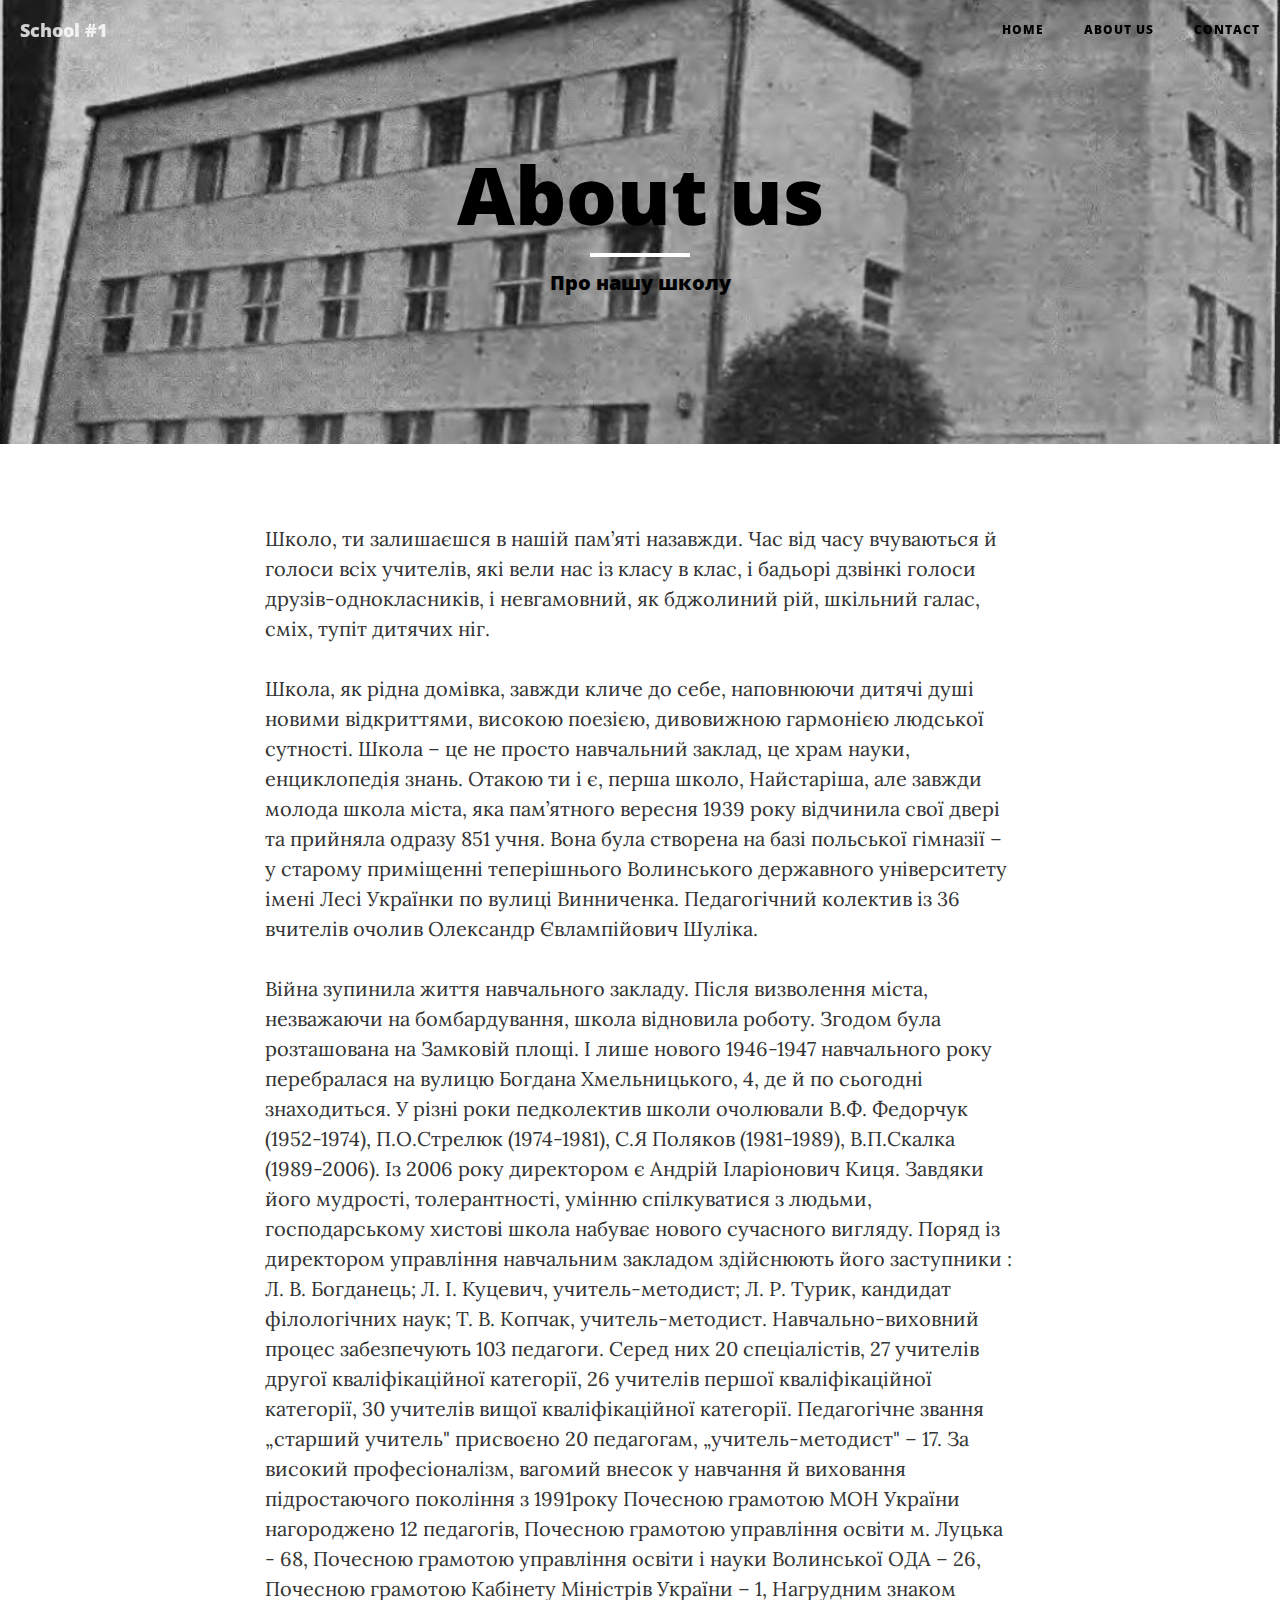
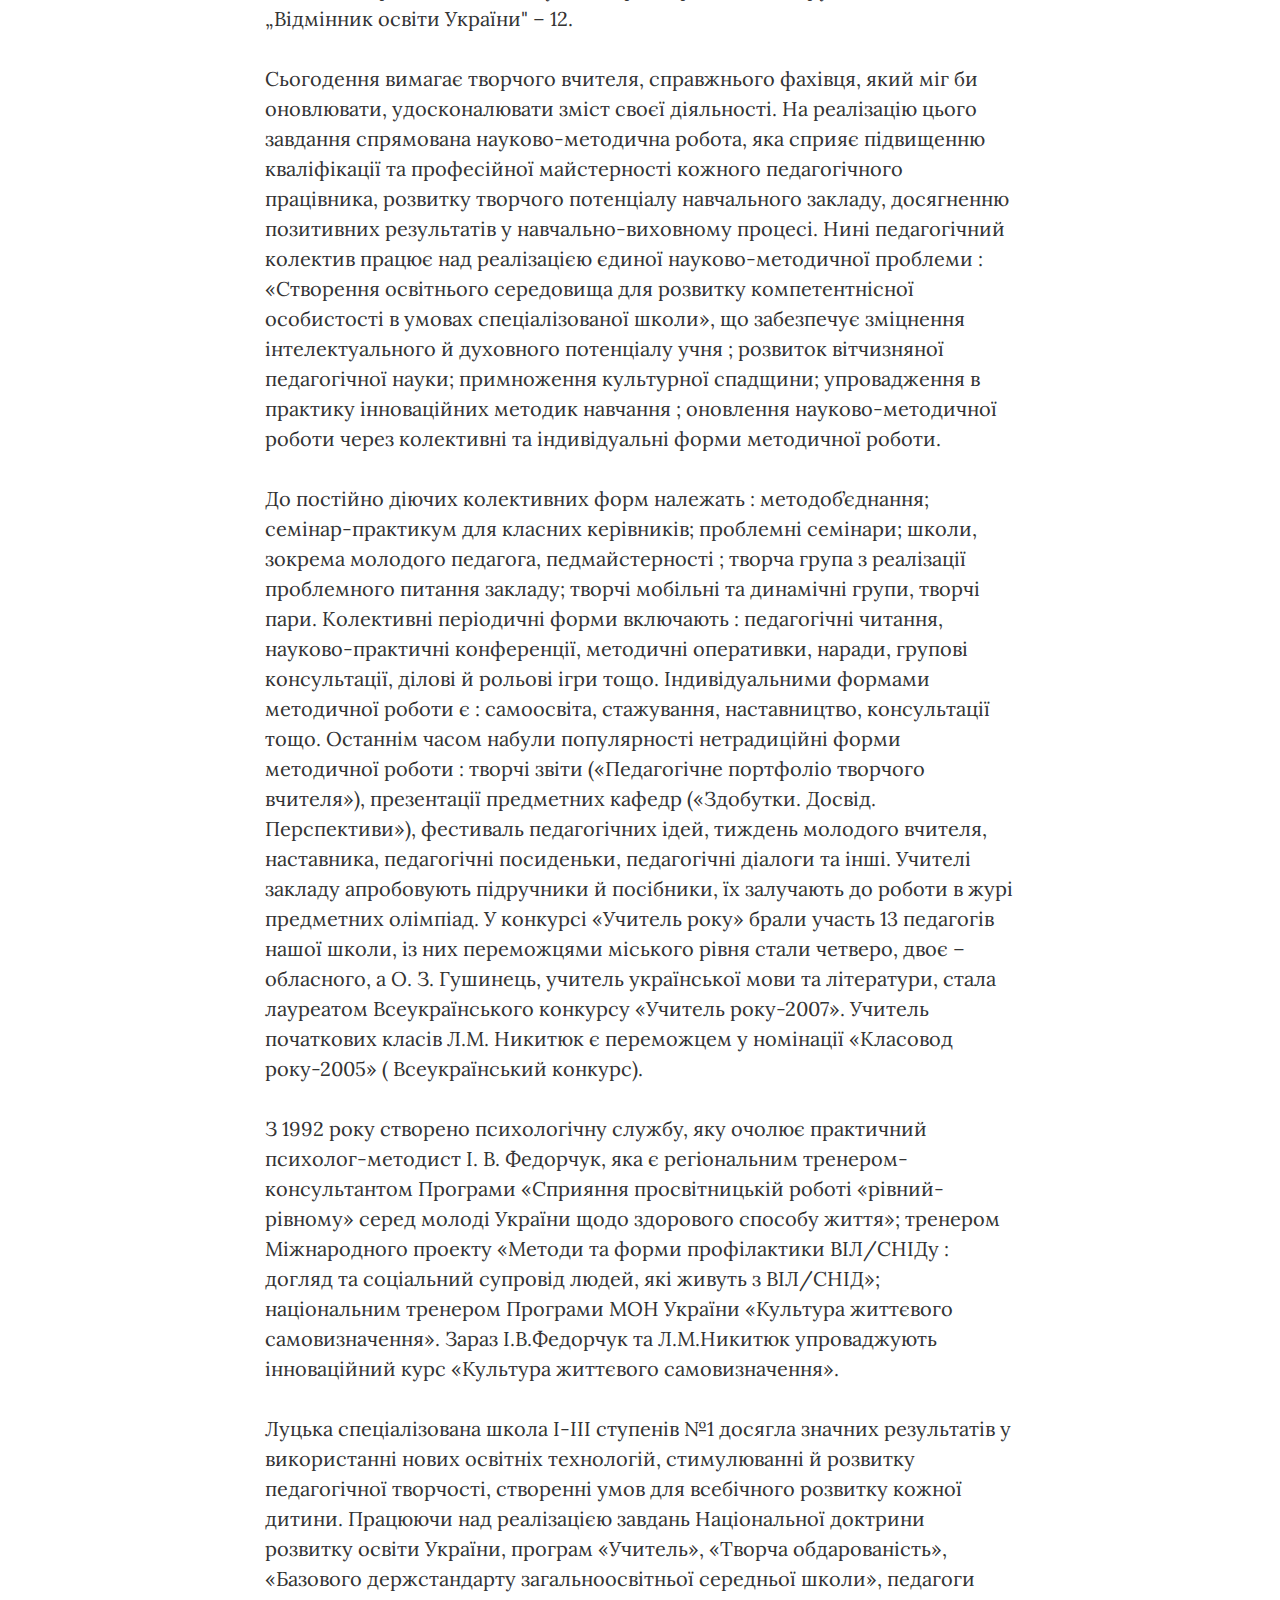
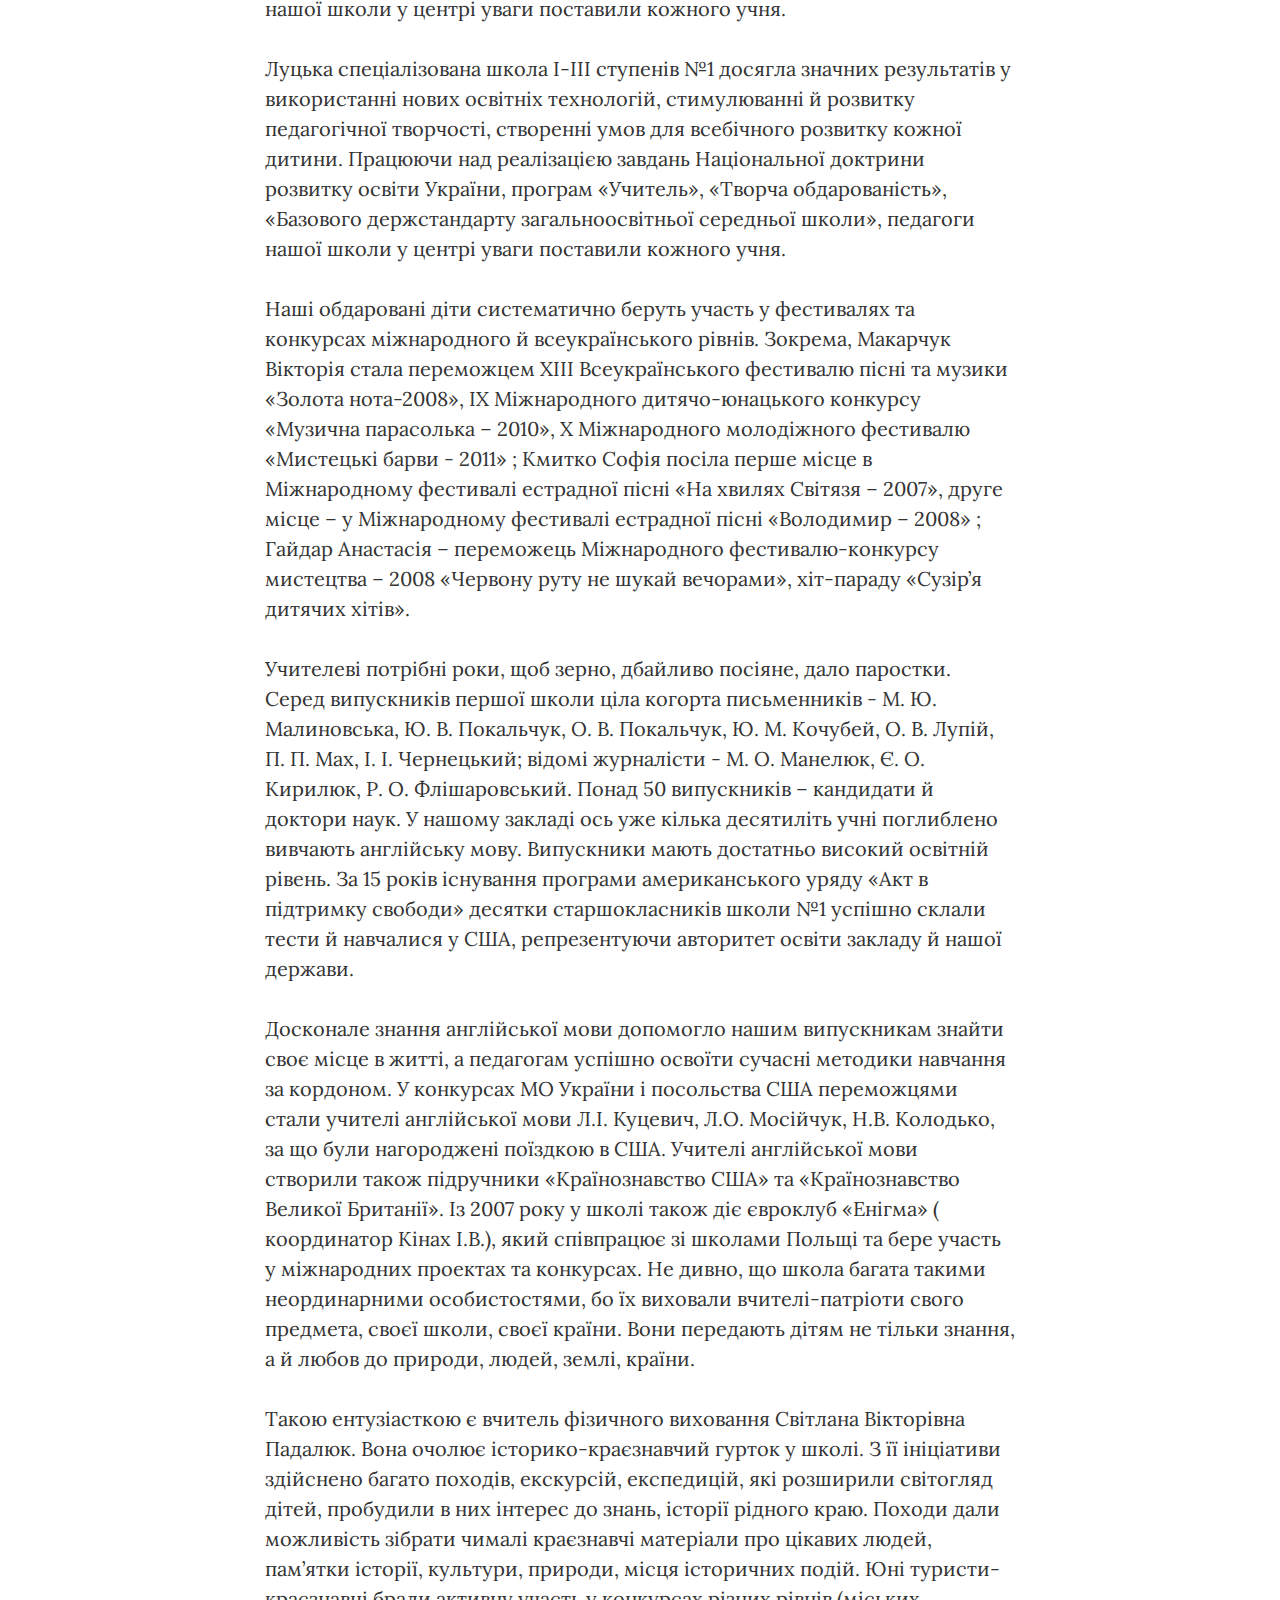
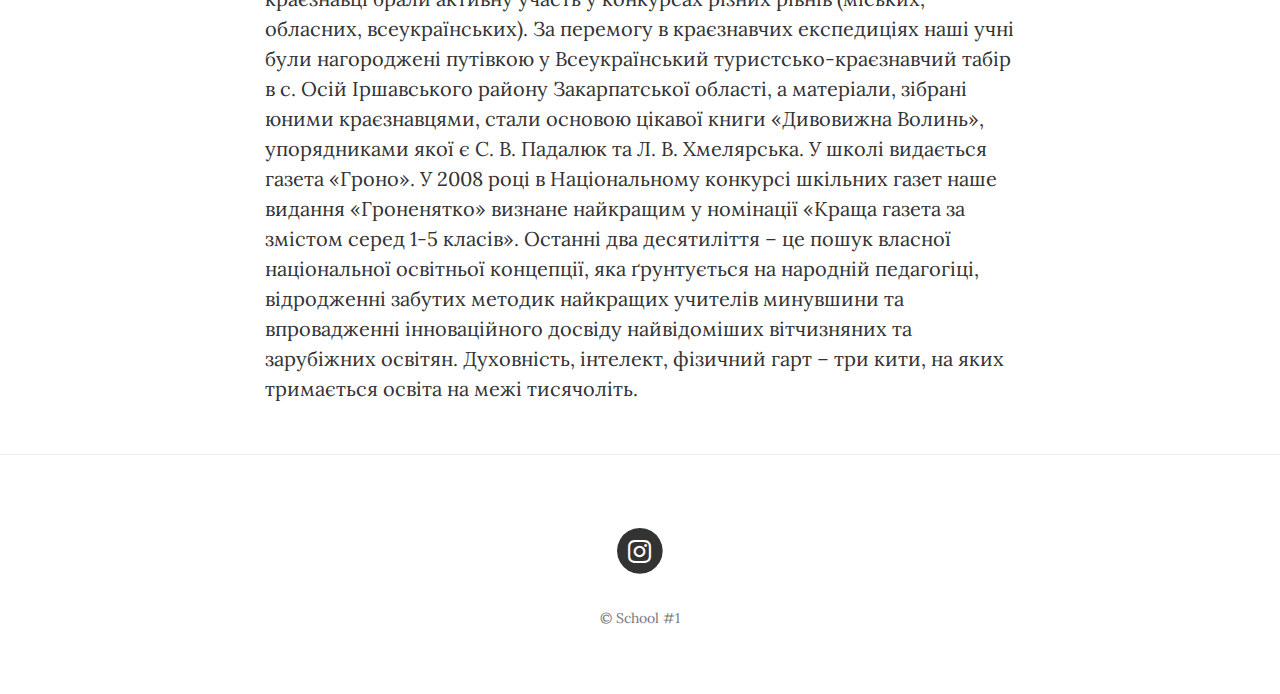
<file: Школа/about.html>
<!DOCTYPE html>
<html lang="en">

<head>

    <meta charset="utf-8">
    <meta http-equiv="X-UA-Compatible" content="IE=edge">
    <meta name="viewport" content="width=device-width, initial-scale=1">
    <meta name="description" content="">
    <meta name="author" content="">

    <title>Clean Blog - About</title>

    <!-- Bootstrap Core CSS -->
    <link href="vendor/bootstrap/css/bootstrap.min.css" rel="stylesheet">

    <!-- Theme CSS -->
    <link href="css/clean-blog.min.css" rel="stylesheet">

    <!-- Custom Fonts -->
    <link href="vendor/font-awesome/css/font-awesome.min.css" rel="stylesheet" type="text/css">
    <link href='https://fonts.googleapis.com/css?family=Lora:400,700,400italic,700italic' rel='stylesheet' type='text/css'>
    <link href='https://fonts.googleapis.com/css?family=Open+Sans:300italic,400italic,600italic,700italic,800italic,400,300,600,700,800' rel='stylesheet' type='text/css'>

    <!-- HTML5 Shim and Respond.js IE8 support of HTML5 elements and media queries -->
    <!-- WARNING: Respond.js doesn't work if you view the page via file:// -->
    <!--[if lt IE 9]>
        <script src="https://oss.maxcdn.com/libs/html5shiv/3.7.0/html5shiv.js"></script>
        <script src="https://oss.maxcdn.com/libs/respond.js/1.4.2/respond.min.js"></script>
    <![endif]-->

</head>

<body>

    <!-- Navigation -->
    <nav class="navbar navbar-default navbar-custom navbar-fixed-top">
        <div class="container-fluid">
            <!-- Brand and toggle get grouped for better mobile display -->
            <div class="navbar-header page-scroll">
                <button type="button" class="navbar-toggle" data-toggle="collapse" data-target="#bs-example-navbar-collapse-1">
                    <span class="sr-only">Toggle navigation</span>
                    Menu <i class="fa fa-bars"></i>
                </button> 
                <a class="navbar-brand" href="index.html">School #1
                  </a>
            </div>

            <!-- Collect the nav links, forms, and other content for toggling -->
            <div class="collapse navbar-collapse" id="bs-example-navbar-collapse-1">
                <ul class="nav navbar-nav navbar-right">
                    <li>
                        <a href="index.html">Home</a>
                    </li>
                    <li>
                        <a href="about.html">About us</a>
                    </li>

                    <li>
                        <a href="contact.html">Contact</a>
                    </li>
                </ul>
            </div>
            <!-- /.navbar-collapse -->
        </div>
        <!-- /.container -->
    </nav>

    <!-- Page Header -->
    <!-- Set your background image for this header on the line below. -->
    <header class="intro-header" style="background-image: url('img/about-bg.jpg')">
        <div class="container">
            <div class="row">
                <div class="col-lg-8 col-lg-offset-2 col-md-10 col-md-offset-1">
                    <div class="page-heading">
                        <h1>About us</h1>
                        <hr class="small">
                        <span class="subheading">Про нашу школу</span>
                    </div>
                </div>
            </div>
        </div>
    </header>

    <!-- Main Content -->
    <div class="container">
        <div class="row">
            <div class="col-lg-8 col-lg-offset-2 col-md-10 col-md-offset-1">
                <p>Школо, ти залишаєшся в нашій пам’яті назавжди. Час від часу вчуваються й голоси всіх учителів, які вели нас із класу в клас, і бадьорі дзвінкі голоси друзів-однокласників, і невгамовний, як бджолиний рій, шкільний галас, сміх, тупіт дитячих ніг.</p>
                <p>Школа, як рідна домівка, завжди кличе до себе, наповнюючи дитячі душі новими відкриттями, високою поезією, дивовижною гармонією людської сутності.

        Школа – це не просто навчальний заклад, це храм науки, енциклопедія знань.

Отакою ти і є, перша школо, Найстаріша, але завжди молода школа міста, яка пам’ятного вересня 1939 року відчинила свої двері та прийняла одразу 851 учня. Вона була створена на базі польської гімназії – у старому приміщенні теперішнього Волинського державного університету імені Лесі Українки по вулиці Винниченка. Педагогічний колектив із 36 вчителів очолив Олександр Євлампійович Шуліка.</p>
                <p> Війна зупинила життя навчального закладу. Після визволення міста, незважаючи на бомбардування, школа відновила роботу. Згодом була розташована на Замковій площі. І лише нового 1946-1947 навчального року перебралася на вулицю Богдана Хмельницького, 4, де й по сьогодні знаходиться.

У різні роки педколектив школи очолювали В.Ф. Федорчук (1952-1974), П.О.Стрелюк (1974-1981), С.Я Поляков (1981-1989), В.П.Скалка (1989-2006). Із 2006 року директором є Андрій Іларіонович Киця. Завдяки його мудрості, толерантності, умінню спілкуватися з людьми, господарському хистові школа набуває нового сучасного вигляду. Поряд із директором управління навчальним закладом здійснюють його заступники : Л. В. Богданець; Л. І. Куцевич, учитель-методист; Л. Р. Турик, кандидат філологічних наук; Т. В. Копчак, учитель-методист.

Навчально-виховний процес забезпечують 103 педагоги. Серед них 20 спеціалістів, 27 учителів другої кваліфікаційної категорії, 26 учителів першої кваліфікаційної категорії, 30 учителів вищої кваліфікаційної категорії. Педагогічне звання „старший учитель" присвоєно 20 педагогам, „учитель-методист" – 17. За високий професіоналізм, вагомий внесок у навчання й виховання підростаючого покоління з 1991року Почесною грамотою МОН України нагороджено 12 педагогів, Почесною грамотою управління освіти м. Луцька - 68, Почесною грамотою управління освіти і науки Волинської ОДА – 26, Почесною грамотою Кабінету Міністрів України – 1, Нагрудним знаком „Відмінник освіти України" – 12.</p>
          
           <p>  Сьогодення вимагає творчого вчителя, справжнього фахівця, який міг би оновлювати, удосконалювати зміст своєї діяльності. На реалізацію цього завдання спрямована науково-методична робота, яка сприяє підвищенню кваліфікації та професійної майстерності кожного педагогічного працівника, розвитку творчого потенціалу навчального закладу, досягненню позитивних результатів у навчально-виховному процесі.

               Нині педагогічний колектив працює над реалізацією єдиної науково-методичної проблеми : «Створення освітнього середовища для розвитку компетентнісної особистості в умовах спеціалізованої школи», що забезпечує зміцнення інтелектуального й духовного потенціалу учня ; розвиток вітчизняної педагогічної науки; примноження культурної спадщини; упровадження в практику інноваційних методик навчання ; оновлення науково-методичної роботи через колективні та індивідуальні форми методичної роботи.</p>
               
               <p>  До постійно діючих колективних форм належать : методоб’єднання; семінар-практикум для класних керівників; проблемні семінари; школи, зокрема молодого педагога, педмайстерності ; творча група з реалізації проблемного питання закладу; творчі мобільні та динамічні групи, творчі пари.

          Колективні періодичні форми включають : педагогічні читання, науково-практичні конференції, методичні оперативки, наради, групові консультації, ділові й рольові ігри тощо.

          Індивідуальними формами методичної роботи є : самоосвіта, стажування, наставництво, консультації тощо.

Останнім часом набули популярності нетрадиційні форми методичної роботи : творчі звіти («Педагогічне портфоліо творчого вчителя»), презентації предметних кафедр («Здобутки. Досвід. Перспективи»), фестиваль педагогічних ідей, тиждень молодого вчителя, наставника, педагогічні посиденьки, педагогічні діалоги та інші.

                   Учителі закладу апробовують підручники й посібники, їх залучають до роботи в журі предметних олімпіад. У конкурсі «Учитель року» брали участь 13 педагогів нашої школи, із них переможцями міського рівня стали четверо, двоє – обласного, а О. З. Гушинець, учитель української мови та літератури, стала лауреатом Всеукраїнського конкурсу «Учитель року-2007». Учитель початкових класів Л.М. Никитюк є переможцем у номінації «Класовод року-2005» ( Всеукраїнський конкурс).</p>
                   
                <p> З 1992 року створено психологічну службу, яку очолює практичний психолог-методист І. В. Федорчук, яка є регіональним тренером-консультантом Програми «Сприяння просвітницькій роботі «рівний-рівному» серед молоді України щодо здорового способу життя»; тренером Міжнародного проекту «Методи та форми профілактики ВІЛ/СНІДу : догляд та соціальний супровід людей, які живуть з ВІЛ/СНІД»; національним тренером Програми МОН України «Культура життєвого самовизначення». Зараз І.В.Федорчук та Л.М.Никитюк упроваджують інноваційний курс «Культура життєвого самовизначення». </p>
                
                <p>  Луцька спеціалізована школа І-ІІІ ступенів №1 досягла значних результатів у використанні нових освітніх технологій, стимулюванні й розвитку педагогічної творчості, створенні умов для всебічного розвитку кожної дитини.

                    Працюючи над реалізацією завдань Національної доктрини розвитку освіти України, програм «Учитель», «Творча обдарованість», «Базового держстандарту загальноосвітньої середньої школи», педагоги нашої школи у центрі уваги поставили кожного учня.</p>
                    
                <p> Луцька спеціалізована школа І-ІІІ ступенів №1 досягла значних результатів у використанні нових освітніх технологій, стимулюванні й розвитку педагогічної творчості, створенні умов для всебічного розвитку кожної дитини.

Працюючи над реалізацією завдань Національної доктрини розвитку освіти України, програм «Учитель», «Творча обдарованість», «Базового держстандарту загальноосвітньої середньої школи», педагоги нашої школи у центрі уваги поставили кожного учня.</p> 
           
                <p> Наші обдаровані діти систематично беруть участь у фестивалях та конкурсах міжнародного й всеукраїнського рівнів. Зокрема, Макарчук Вікторія стала переможцем ХІІІ Всеукраїнського фестивалю пісні та музики «Золота нота-2008», ІХ Міжнародного дитячо-юнацького конкурсу «Музична парасолька – 2010», Х Міжнародного молодіжного фестивалю «Мистецькі барви - 2011» ; Кмитко Софія посіла перше місце в Міжнародному фестивалі естрадної пісні «На хвилях Світязя – 2007», друге місце – у Міжнародному фестивалі естрадної пісні «Володимир – 2008» ; Гайдар Анастасія – переможець Міжнародного фестивалю-конкурсу мистецтва – 2008 «Червону руту не шукай вечорами», хіт-параду «Сузір’я дитячих хітів».</p> 
                
                <p>  Учителеві потрібні роки, щоб зерно, дбайливо посіяне, дало паростки. Серед випускників першої школи ціла когорта письменників - М. Ю. Малиновська, Ю. В. Покальчук,     О. В. Покальчук,       Ю. М. Кочубей,    О. В. Лупій, П. П. Мах,         І. І. Чернецький;    відомі журналісти   -   М. О. Манелюк,    Є. О. Кирилюк,                Р. О. Флішаровський. Понад 50 випускників – кандидати й доктори наук.

        У нашому закладі ось уже кілька десятиліть учні поглиблено вивчають англійську мову. Випускники мають достатньо високий освітній рівень. За 15 років існування програми американського уряду «Акт в підтримку свободи» десятки старшокласників школи №1 успішно склали тести й навчалися у США, репрезентуючи авторитет освіти закладу й нашої держави.</p>
           
                   <p>  Досконале знання англійської мови допомогло нашим випускникам знайти своє місце в житті, а педагогам успішно освоїти сучасні методики навчання за кордоном. У конкурсах МО України і посольства США переможцями стали учителі англійської мови Л.І. Куцевич, Л.О. Мосійчук, Н.В. Колодько, за що були нагороджені поїздкою в США. Учителі англійської мови створили також підручники «Країнознавство США» та «Країнознавство Великої Британії».

Із 2007 року у школі також діє євроклуб «Енігма» ( координатор Кінах І.В.), який співпрацює зі школами Польщі та бере участь у міжнародних проектах та конкурсах.

        Не дивно, що школа багата такими неординарними особистостями, бо їх виховали вчителі-патріоти свого предмета,    своєї школи, своєї країни. Вони передають дітям не тільки знання, а й любов до природи, людей, землі, країни.</p>
           
               <p>Такою ентузіасткою є вчитель фізичного виховання Світлана Вікторівна Падалюк. Вона очолює історико-краєзнавчий гурток у школі. З її ініціативи здійснено багато походів, екскурсій, експедицій, які розширили світогляд дітей, пробудили в них інтерес до знань, історії рідного краю. Походи дали можливість зібрати чималі краєзнавчі матеріали про цікавих людей, пам’ятки історії, культури, природи, місця історичних подій.

Юні туристи-краєзнавці брали активну участь у конкурсах різних рівнів (міських, обласних, всеукраїнських). За перемогу в краєзнавчих експедиціях наші учні були нагороджені путівкою у Всеукраїнський туристсько-краєзнавчий табір в с. Осій Іршавського району Закарпатської області, а матеріали, зібрані юними краєзнавцями, стали основою цікавої книги «Дивовижна Волинь», упорядниками якої є С. В. Падалюк та Л. В. Хмелярська.

       У школі видається газета «Гроно». У 2008 році в Національному конкурсі шкільних газет наше видання «Гроненятко» визнане найкращим у номінації «Краща газета за змістом серед 1-5 класів».

Останні два десятиліття – це пошук власної національної освітньої концепції, яка ґрунтується на народній педагогіці, відродженні забутих методик найкращих учителів минувшини та впровадженні інноваційного досвіду найвідоміших вітчизняних та зарубіжних освітян. Духовність, інтелект, фізичний гарт – три кити, на яких тримається освіта на межі тисячоліть.</p>
            </div>
        </div>
    </div>

    <hr>

    <!-- Footer -->
    <footer>
        <div class="container">
            <div class="row">
                <div class="col-lg-8 col-lg-offset-2 col-md-10 col-md-offset-1">
                    <ul class="list-inline text-center">
                        <li>
                            <a href="https://www.instagram.com/school1_lutsk/">
                                <span class="fa-stack fa-lg">
                                    <i class="fa fa-circle fa-stack-2x"></i>
                                    <i class="fa fa-instagram fa-stack-1x fa-inverse"></i>
                                </span>
                            </a>
                        </li>
                    </ul>
                    <p class="copyright text-muted">&copy; School #1</p>
                </div>
            </div>
        </div>
    </footer>

    <!-- jQuery -->
    <script src="vendor/jquery/jquery.min.js"></script>

    <!-- Bootstrap Core JavaScript -->
    <script src="vendor/bootstrap/js/bootstrap.min.js"></script>

    <!-- Contact Form JavaScript -->
    <script src="js/jqBootstrapValidation.js"></script>
    <script src="js/contact_me.js"></script>

    <!-- Theme JavaScript -->
    <script src="js/clean-blog.min.js"></script>

</body>

</html>
</file>
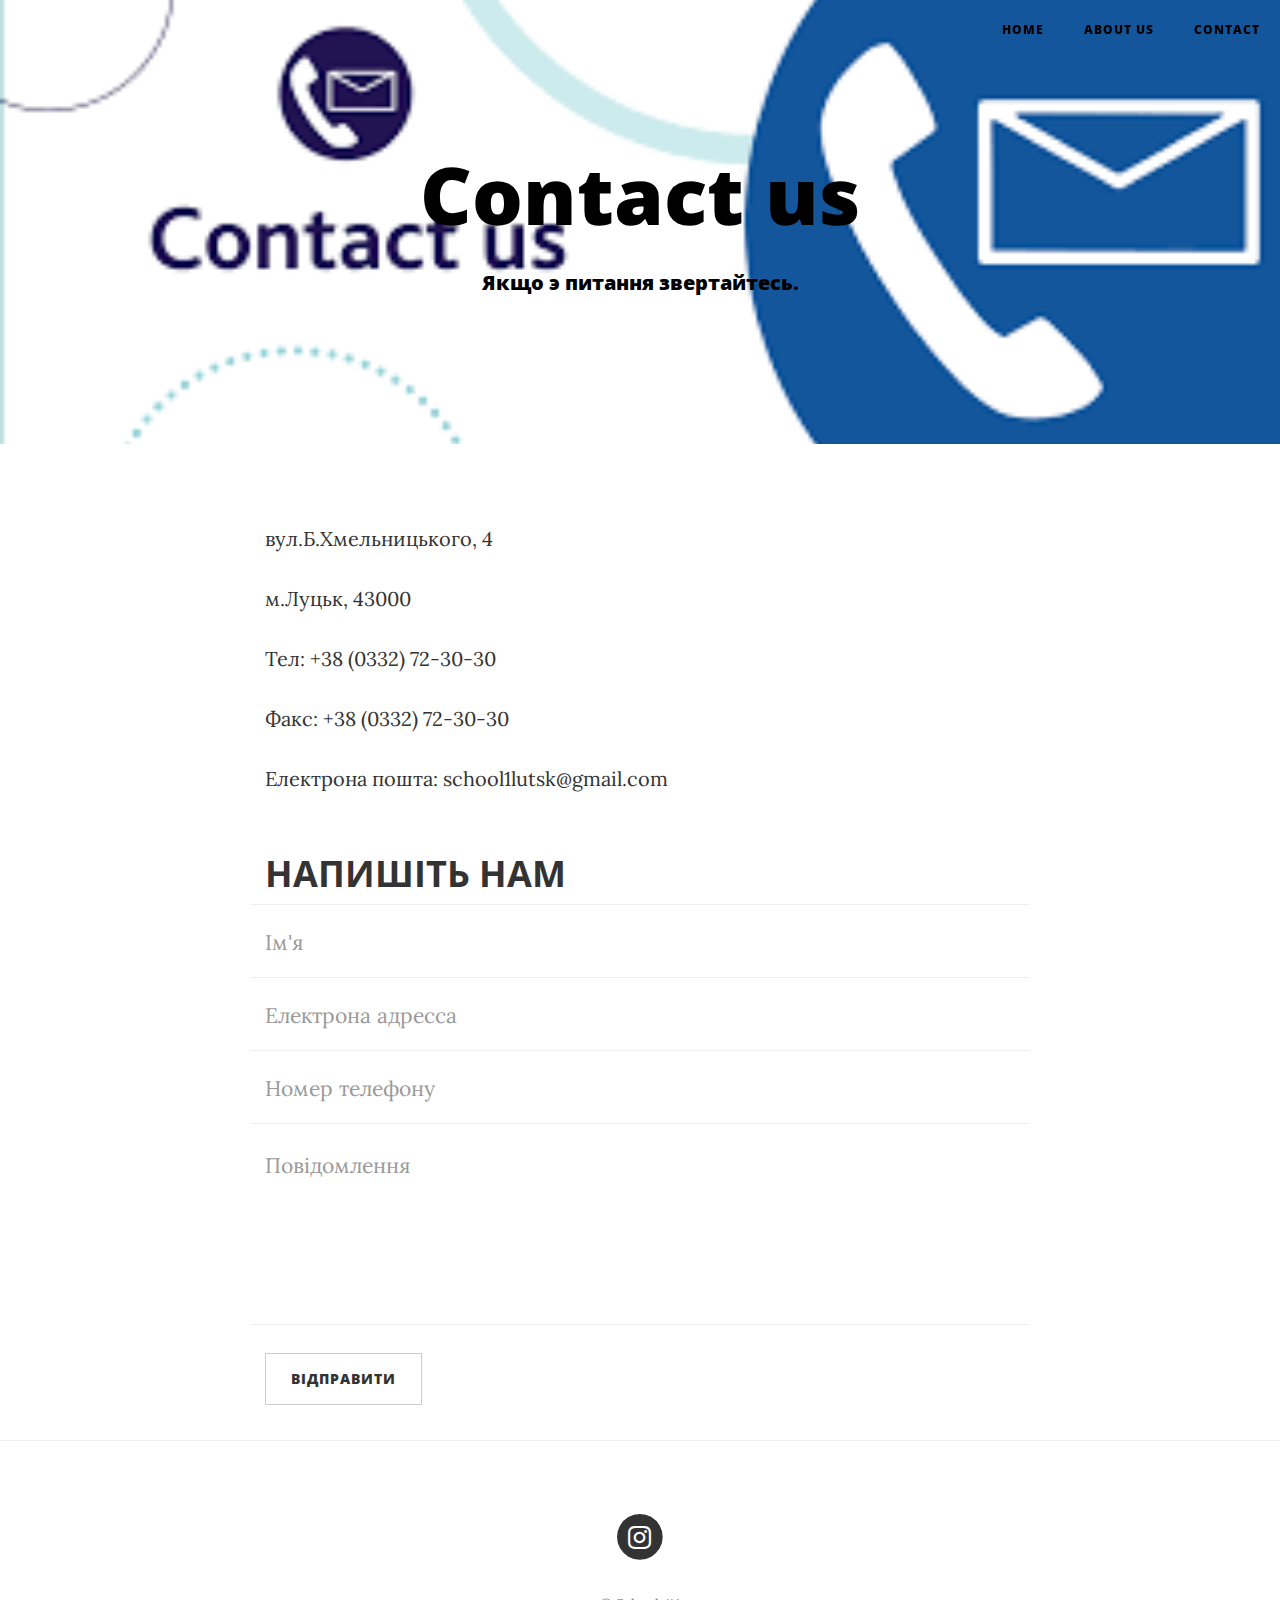
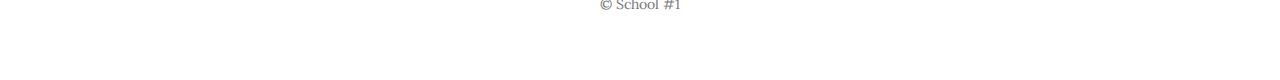
<file: Школа/contact.html>
<!DOCTYPE html>
<html lang="en">

<head>

    <meta charset="utf-8">
    <meta http-equiv="X-UA-Compatible" content="IE=edge">
    <meta name="viewport" content="width=device-width, initial-scale=1">
    <meta name="description" content="">
    <meta name="author" content="">

    <title>Clean Blog - Contact</title>

    <!-- Bootstrap Core CSS -->
    <link href="vendor/bootstrap/css/bootstrap.min.css" rel="stylesheet">

    <!-- Theme CSS -->
    <link href="css/clean-blog.min.css" rel="stylesheet">

    <!-- Custom Fonts -->
    <link href="vendor/font-awesome/css/font-awesome.min.css" rel="stylesheet" type="text/css">
    <link href='https://fonts.googleapis.com/css?family=Lora:400,700,400italic,700italic' rel='stylesheet' type='text/css'>
    <link href='https://fonts.googleapis.com/css?family=Open+Sans:300italic,400italic,600italic,700italic,800italic,400,300,600,700,800' rel='stylesheet' type='text/css'>

    <!-- HTML5 Shim and Respond.js IE8 support of HTML5 elements and media queries -->
    <!-- WARNING: Respond.js doesn't work if you view the page via file:// -->
    <!--[if lt IE 9]>
        <script src="https://oss.maxcdn.com/libs/html5shiv/3.7.0/html5shiv.js"></script>
        <script src="https://oss.maxcdn.com/libs/respond.js/1.4.2/respond.min.js"></script>
    <![endif]-->

</head>

<body>

    <!-- Navigation -->
    <nav class="navbar navbar-default navbar-custom navbar-fixed-top">
        <div class="container-fluid">
            <!-- Brand and toggle get grouped for better mobile display -->
            <div class="navbar-header page-scroll">
                <button type="button" class="navbar-toggle" data-toggle="collapse" data-target="#bs-example-navbar-collapse-1">
                    <span class="sr-only">Toggle navigation</span>
                    Menu <i class="fa fa-bars"></i>
                </button>
                <a class="navbar-brand" href="index.html">School #1
</a>
            </div>

            <!-- Collect the nav links, forms, and other content for toggling -->
            <div class="collapse navbar-collapse" id="bs-example-navbar-collapse-1">
                <ul class="nav navbar-nav navbar-right">
                    <li>
                        <a href="index.html">Home</a>
                    </li>
                    <li>
                        <a href="about.html">About  us</a>
                    </li>
                    <li>
                        <a href="contact.html">Contact</a>
                    </li>
                </ul>
            </div>
            <!-- /.navbar-collapse -->
        </div>
        <!-- /.container -->
    </nav>

    <!-- Page Header -->
    <!-- Set your background image for this header on the line below. -->
    <header class="intro-header" style="background-image: url('img/contact-bg.jpg')">
        <div class="container">
            <div class="row">
                <div class="col-lg-8 col-lg-offset-2 col-md-10 col-md-offset-1">
                    <div class="page-heading">
                        <h1>Contact us</h1>
                        <hr class="small">
                        <span class="subheading">Якщо э питання звертайтесь.</span>
                    </div>
                </div>
            </div>
        </div>
    </header>

    <!-- Main Content -->
    <div class="container">
        <div class="row">
            <div class="col-lg-8 col-lg-offset-2 col-md-10 col-md-offset-1">
                <p>вул.Б.Хмельницького, 4</p>
                <p>м.Луцьк, 43000</p>
                <p>Тел: +38 (0332) 72-30-30 </p>
                <p>Факс: +38 (0332) 72-30-30  </p>
                <p>Електрона пошта: school1lutsk@gmail.com</p>
                
                <h2 class="section-heading">НАПИШІТЬ НАМ</h2>
                <!-- Contact Form - Enter your email address on line 19 of the mail/contact_me.php file to make this form work. -->
                <!-- WARNING: Some web hosts do not allow emails to be sent through forms to common mail hosts like Gmail or Yahoo. It's recommended that you use a private domain email address! -->
                <!-- NOTE: To use the contact form, your site must be on a live web host with PHP! The form will not work locally! -->
                <form name="sentMessage" id="contactForm" novalidate>
                    <div class="row control-group">
                        <div class="form-group col-xs-12 floating-label-form-group controls">
                            <label>Ім'я</label>
                            <input type="text" class="form-control" placeholder="Ім'я" id="name" required data-validation-required-message="Please enter your name.">
                            <p class="help-block text-danger"></p>
                        </div>
                    </div>
                    <div class="row control-group">
                        <div class="form-group col-xs-12 floating-label-form-group controls">
                            <label>Електрона адресса</label>
                            <input type="email" class="form-control" placeholder="Електрона адресса" id="email" required data-validation-required-message="Please enter your email address.">
                            <p class="help-block text-danger"></p>
                        </div>
                    </div>
                    <div class="row control-group">
                        <div class="form-group col-xs-12 floating-label-form-group controls">
                            <label>Номер Телефону</label>
                            <input type="tel" class="form-control" placeholder="Номер телефону" id="phone" required data-validation-required-message="Please enter your phone number.">
                            <p class="help-block text-danger"></p>
                        </div>
                    </div>
                    <div class="row control-group">
                        <div class="form-group col-xs-12 floating-label-form-group controls">
                            <label>Повідомлення</label>
                            <textarea rows="5" class="form-control" placeholder="Повідомлення" id="message" required data-validation-required-message="Please enter a message."></textarea>
                            <p class="help-block text-danger"></p>
                        </div>
                    </div>
                    <br>
                    <div id="success"></div>
                    <div class="row">
                        <div class="form-group col-xs-12">
                            <button type="submit" class="btn btn-default">Відправити</button>
                        </div>
                    </div>
                </form>
            </div>
        </div>
    </div>

    <hr>

    <!-- Footer -->
    <footer>
        <div class="container">
            <div class="row">
                <div class="col-lg-8 col-lg-offset-2 col-md-10 col-md-offset-1">
                    <ul class="list-inline text-center">
                        <li>
                            <a href="https://www.instagram.com/school1_lutsk/">
                                <span class="fa-stack fa-lg">
                                    <i class="fa fa-circle fa-stack-2x"></i>
                                    <i class="fa fa-instagram fa-stack-1x fa-inverse"></i>
                                </span>
                            </a>
                        </li>
                    </ul>
                    <p class="copyright text-muted">&copy; School #1</p>
                </div>
            </div>
        </div>
    </footer>

    <!-- jQuery -->
    <script src="vendor/jquery/jquery.min.js"></script>

    <!-- Bootstrap Core JavaScript -->
    <script src="vendor/bootstrap/js/bootstrap.min.js"></script>

    <!-- Contact Form JavaScript -->
    <script src="js/jqBootstrapValidation.js"></script>
    <script src="js/contact_me.js"></script>

    <!-- Theme JavaScript -->
    <script src="js/clean-blog.min.js"></script>

</body>

</html>
</file>
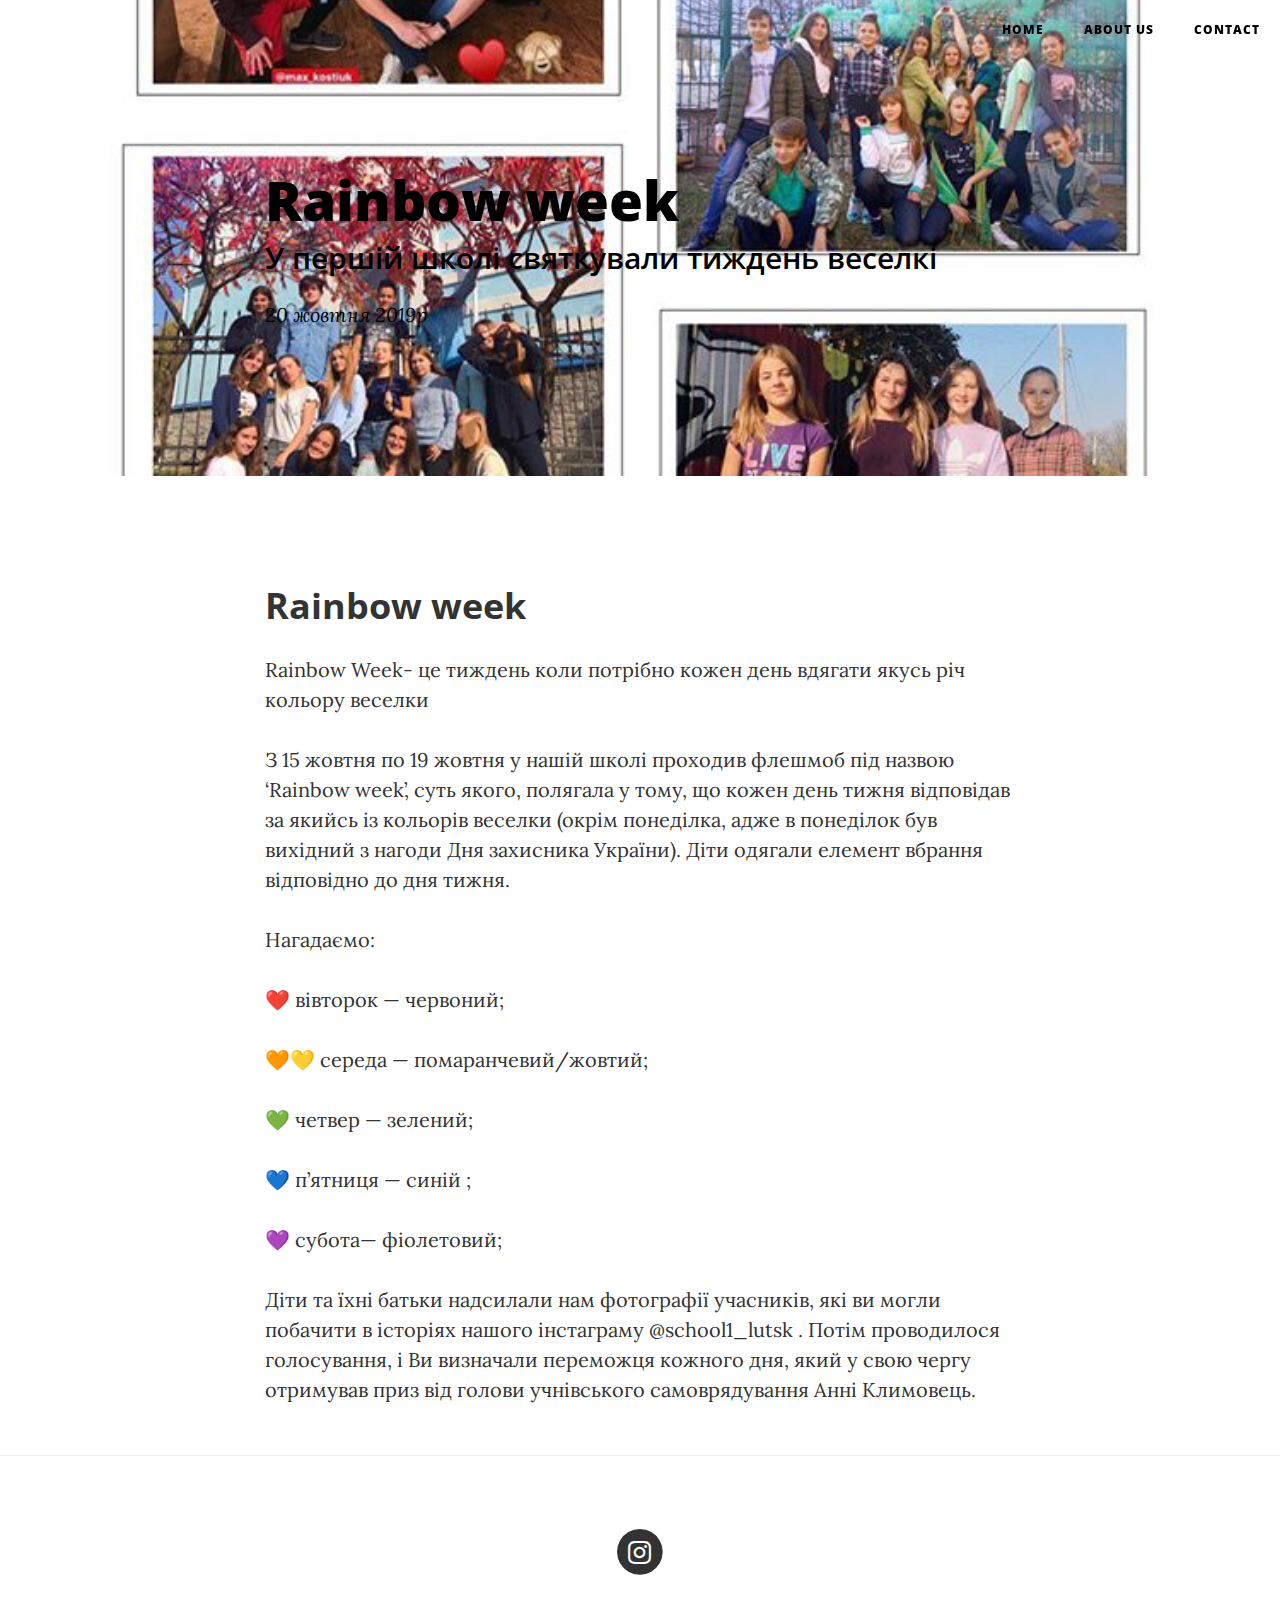
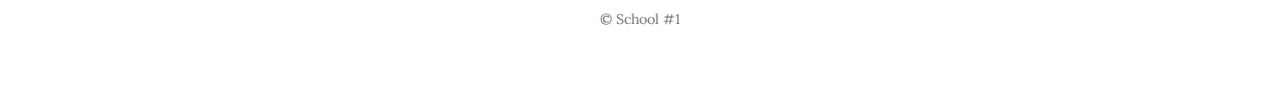
<file: Школа/post.html>
<!DOCTYPE html>
<html lang="en">

<head>

    <meta charset="utf-8">
    <meta http-equiv="X-UA-Compatible" content="IE=edge">
    <meta name="viewport" content="width=device-width, initial-scale=1">
    <meta name="description" content="">
    <meta name="author" content="">

    <title>Clean Blog - Sample Post</title>

    <!-- Bootstrap Core CSS -->
    <link href="vendor/bootstrap/css/bootstrap.min.css" rel="stylesheet">

    <!-- Theme CSS -->
    <link href="css/clean-blog.min.css" rel="stylesheet">

    <!-- Custom Fonts -->
    <link href="vendor/font-awesome/css/font-awesome.min.css" rel="stylesheet" type="text/css">
    <link href='https://fonts.googleapis.com/css?family=Lora:400,700,400italic,700italic' rel='stylesheet' type='text/css'>
    <link href='https://fonts.googleapis.com/css?family=Open+Sans:300italic,400italic,600italic,700italic,800italic,400,300,600,700,800' rel='stylesheet' type='text/css'>

    <!-- HTML5 Shim and Respond.js IE8 support of HTML5 elements and media queries -->
    <!-- WARNING: Respond.js doesn't work if you view the page via file:// -->
    <!--[if lt IE 9]>
        <script src="https://oss.maxcdn.com/libs/html5shiv/3.7.0/html5shiv.js"></script>
        <script src="https://oss.maxcdn.com/libs/respond.js/1.4.2/respond.min.js"></script>
    <![endif]-->

</head>

<body>

    <!-- Navigation -->
    <nav class="navbar navbar-default navbar-custom navbar-fixed-top">
        <div class="container-fluid">
            <!-- Brand and toggle get grouped for better mobile display -->
            <div class="navbar-header page-scroll">
                <button type="button" class="navbar-toggle" data-toggle="collapse" data-target="#bs-example-navbar-collapse-1">
                    <span class="sr-only">Toggle navigation</span>
                    Menu <i class="fa fa-bars"></i>
                </button>
                <a class="navbar-brand" href="index.html">School #1</a>
            </div>

            <!-- Collect the nav links, forms, and other content for toggling -->
            <div class="collapse navbar-collapse" id="bs-example-navbar-collapse-1">
                <ul class="nav navbar-nav navbar-right">
                    <li>
                        <a href="index.html">Home</a>
                    </li>
                    <li>
                        <a href="about.html">About us</a>
                    </li>
                    <li>
                        <a href="contact.html">Contact</a>
                    </li>
                </ul>
            </div>
            <!-- /.navbar-collapse -->
        </div>
        <!-- /.container -->
    </nav>

    <!-- Page Header -->
    <!-- Set your background image for this header on the line below. -->
    <header class="intro-header" style="background-image: url('img/post-bg.jpg')">
        <div class="container">
            <div class="row">
                <div class="col-lg-8 col-lg-offset-2 col-md-10 col-md-offset-1">
                    <div class="post-heading">
                        <h1>Rainbow week</h1>
                        <h2 class="subheading">У першій школі святкували тиждень веселкі</h2>
                        <span class="meta">20 жовтня 2019р</span>
                    </div>
                </div>
            </div>
        </div>
    </header>

    <!-- Post Content -->
    <article>
        <div class="container">
            <div class="row">
                <div class="col-lg-8 col-lg-offset-2 col-md-10 col-md-offset-1">
                  
                   <h2 class="section-heading">Rainbow week</h2>
                   
                    <p>Rainbow Week- це тиждень коли потрібно кожен день вдягати якусь річ кольору веселки </p>

                    <p>З 15 жовтня по 19 жовтня у нашій школі проходив флешмоб під назвою ‘Rainbow week’, суть якого, полягала у тому, що кожен день тижня відповідав за якийсь із кольорів веселки (окрім понеділка, адже в понеділок був вихідний з нагоди Дня захисника України). Діти одягали елемент
вбрання відповідно до дня тижня.</p>

                    <p>Нагадаємо:</p>
                    
                    <p>❤️ вівторок — червоний;</p>

                    <p>🧡💛 середа — помаранчевий/жовтий;</p>
                    <p>💚 четвер — зелений;</p>
                    <p>💙 п’ятниця — синій ;</p>
                    <p>
                    <p>💜 субота— фіолетовий;</p>
                    <p>Діти та їхні батьки надсилали нам фотографії учасників, які ви могли побачити в історіях нашого інстаграму @school1_lutsk . Потім проводилося голосування, і Ви визначали переможця кожного дня, який у свою чергу отримував приз від голови учнівського самоврядування Анні Климовець.
                </div>
            </div>
        </div>
    </article>

    <hr>

    <!-- Footer -->
    <footer>
        <div class="container">
            <div class="row">
                <div class="col-lg-8 col-lg-offset-2 col-md-10 col-md-offset-1">
                    <ul class="list-inline text-center">
                        <li>
                            <a href="https://www.instagram.com/school1_lutsk/">
                                <span class="fa-stack fa-lg">
                                    <i class="fa fa-circle fa-stack-2x"></i>
                                    <i class="fa fa-instagram fa-stack-1x fa-inverse"></i>
                                </span>
                            </a>
                        </li>
                    </ul>
                    <p class="copyright text-muted">&copy; School #1 </p>
                </div>
            </div>
        </div>
    </footer>

    <!-- jQuery -->
    <script src="vendor/jquery/jquery.min.js"></script>

    <!-- Bootstrap Core JavaScript -->
    <script src="vendor/bootstrap/js/bootstrap.min.js"></script>

    <!-- Contact Form JavaScript -->
    <script src="js/jqBootstrapValidation.js"></script>
    <script src="js/contact_me.js"></script>

    <!-- Theme JavaScript -->
    <script src="js/clean-blog.min.js"></script>

</body>

</html>
</file>
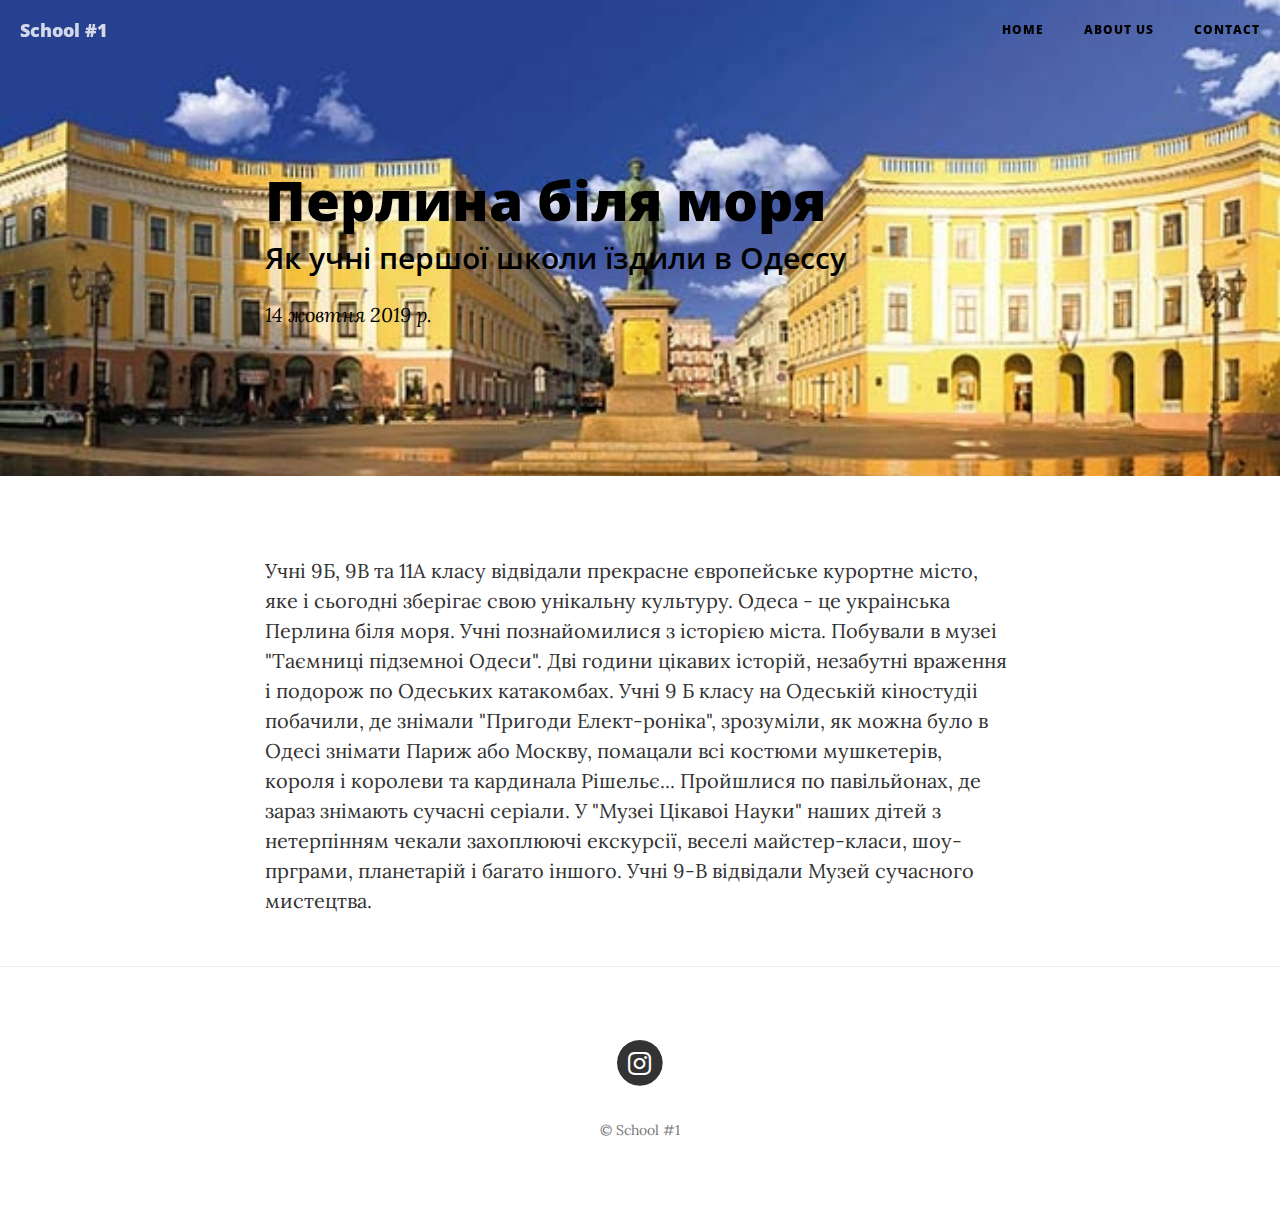
<file: Школа/post2.html>
<!DOCTYPE html>
<html lang="en">

<head>

    <meta charset="utf-8">
    <meta http-equiv="X-UA-Compatible" content="IE=edge">
    <meta name="viewport" content="width=device-width, initial-scale=1">
    <meta name="description" content="">
    <meta name="author" content="">

    <title>Clean Blog - Sample Post</title>

    <!-- Bootstrap Core CSS -->
    <link href="vendor/bootstrap/css/bootstrap.min.css" rel="stylesheet">

    <!-- Theme CSS -->
    <link href="css/clean-blog.min.css" rel="stylesheet">

    <!-- Custom Fonts -->
    <link href="vendor/font-awesome/css/font-awesome.min.css" rel="stylesheet" type="text/css">
    <link href='https://fonts.googleapis.com/css?family=Lora:400,700,400italic,700italic' rel='stylesheet' type='text/css'>
    <link href='https://fonts.googleapis.com/css?family=Open+Sans:300italic,400italic,600italic,700italic,800italic,400,300,600,700,800' rel='stylesheet' type='text/css'>

    <!-- HTML5 Shim and Respond.js IE8 support of HTML5 elements and media queries -->
    <!-- WARNING: Respond.js doesn't work if you view the page via file:// -->
    <!--[if lt IE 9]>
        <script src="https://oss.maxcdn.com/libs/html5shiv/3.7.0/html5shiv.js"></script>
        <script src="https://oss.maxcdn.com/libs/respond.js/1.4.2/respond.min.js"></script>
    <![endif]-->

</head>

<body>

    <!-- Navigation -->
    <nav class="navbar navbar-default navbar-custom navbar-fixed-top">
        <div class="container-fluid">
            <!-- Brand and toggle get grouped for better mobile display -->
            <div class="navbar-header page-scroll">
                <button type="button" class="navbar-toggle" data-toggle="collapse" data-target="#bs-example-navbar-collapse-1">
                    <span class="sr-only">Toggle navigation</span>
                    Menu <i class="fa fa-bars"></i>
                </button>
                <a class="navbar-brand" href="index.html">School #1
</a>
            </div>

            <!-- Collect the nav links, forms, and other content for toggling -->
            <div class="collapse navbar-collapse" id="bs-example-navbar-collapse-1">
                <ul class="nav navbar-nav navbar-right">
                    <li>
                        <a href="index.html">Home</a>
                    </li>
                    <li>
                        <a href="about.html">About us</a>
                    </li>
                    <li>
                        <a href="contact.html">Contact</a>
                    </li>
                </ul>
            </div>
            <!-- /.navbar-collapse -->
        </div>
        <!-- /.container -->
    </nav>

    <!-- Page Header -->
    <!-- Set your background image for this header on the line below. -->
    <header class="intro-header" style="background-image: url('img/post-bg2.jpg')">
        <div class="container">
            <div class="row">
                <div class="col-lg-8 col-lg-offset-2 col-md-10 col-md-offset-1">
                    <div class="post-heading">
                        <h1>Перлина біля моря</h1>
                        <h2 class="subheading">Як учні першої школи їздили в Одессу</h2>
                        <span class="meta">14 жовтня 2019 р.</span>
                    </div>
                </div>
            </div>
        </div>
    </header>

    <!-- Post Content -->
    <article>
        <div class="container">
            <div class="row">
                <div class="col-lg-8 col-lg-offset-2 col-md-10 col-md-offset-1">
                    <p> Учні 9Б, 9В та 11А класу відвідали прекрасне європейське курортне місто, яке і сьогодні зберігає свою унікальну культуру.

           Одеса - це украінська Перлина біля моря. 

          Учні познайомилися з історією міста. Побували в музеі "Таємниці підземноі Одеси". Дві години цікавих історій, незабутні враження і подорож по Одеських катакомбах.

           Учні 9 Б класу на Одеській кіностудіі побачили, де знімали "Пригоди Елект-роніка", зрозуміли, як можна було в Одесі знімати Париж або Москву, помацали всі костюми мушкетерів, короля і королеви та кардинала Рішельє...

           Пройшлися по павільйонах, де зараз знімають сучасні серіали.

           У "Музеі Цікавоі Науки" наших дітей з нетерпінням чекали захоплюючі екскурсії, веселі майстер-класи, шоу-прграми, планетарій і багато іншого.

           Учні 9-В відвідали Музей сучасного мистецтва.</p>
                </div>
            </div>
        </div>
    </article>

    <hr>

    <!-- Footer -->
    <footer>
        <div class="container">
            <div class="row">
                <div class="col-lg-8 col-lg-offset-2 col-md-10 col-md-offset-1">
                    <ul class="list-inline text-center">
                        <li>
                            <a href="https://www.instagram.com/school1_lutsk/">
                                <span class="fa-stack fa-lg">
                                    <i class="fa fa-circle fa-stack-2x"></i>
                                    <i class="fa fa-instagram fa-stack-1x fa-inverse"></i>
                                </span>
                            </a>
                        </li>
                    </ul>
                    <p class="copyright text-muted">&copy; School #1 </p>
                </div>
            </div>
        </div>
    </footer>

    <!-- jQuery -->
    <script src="vendor/jquery/jquery.min.js"></script>

    <!-- Bootstrap Core JavaScript -->
    <script src="vendor/bootstrap/js/bootstrap.min.js"></script>

    <!-- Contact Form JavaScript -->
    <script src="js/jqBootstrapValidation.js"></script>
    <script src="js/contact_me.js"></script>

    <!-- Theme JavaScript -->
    <script src="js/clean-blog.min.js"></script>

</body>

</html>
</file>
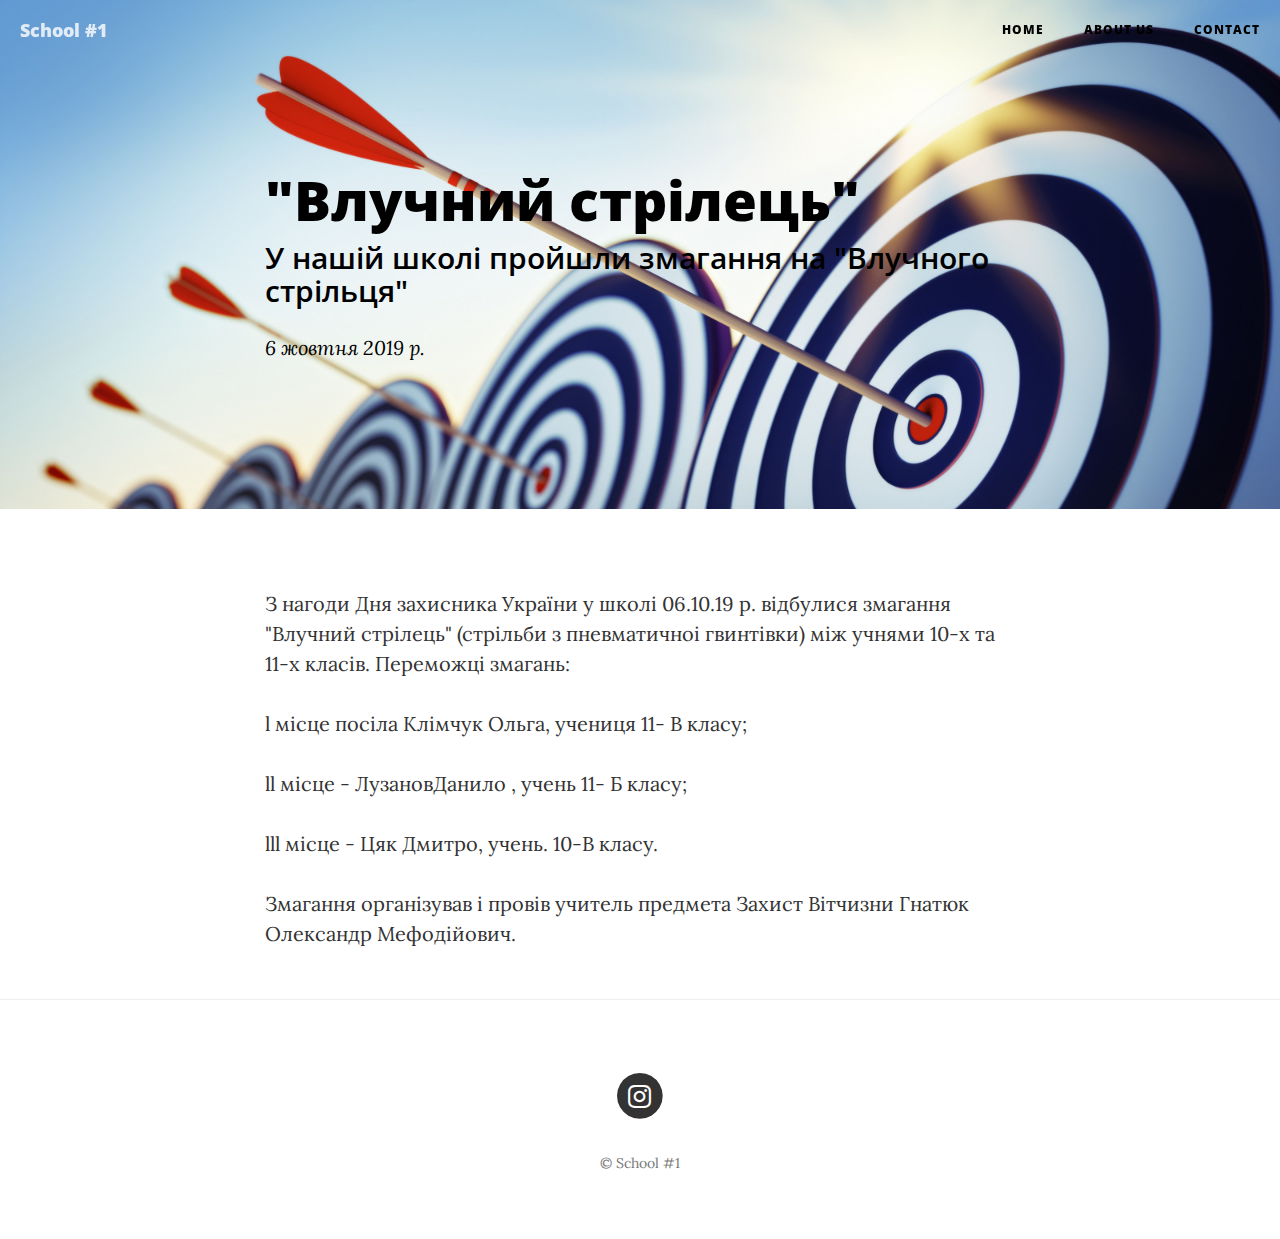
<file: Школа/post3.html>
<!DOCTYPE html>
<html lang="en">

<head>

    <meta charset="utf-8">
    <meta http-equiv="X-UA-Compatible" content="IE=edge">
    <meta name="viewport" content="width=device-width, initial-scale=1">
    <meta name="description" content="">
    <meta name="author" content="">

    <title>Clean Blog - Sample Post</title>

    <!-- Bootstrap Core CSS -->
    <link href="vendor/bootstrap/css/bootstrap.min.css" rel="stylesheet">

    <!-- Theme CSS -->
    <link href="css/clean-blog.min.css" rel="stylesheet">

    <!-- Custom Fonts -->
    <link href="vendor/font-awesome/css/font-awesome.min.css" rel="stylesheet" type="text/css">
    <link href='https://fonts.googleapis.com/css?family=Lora:400,700,400italic,700italic' rel='stylesheet' type='text/css'>
    <link href='https://fonts.googleapis.com/css?family=Open+Sans:300italic,400italic,600italic,700italic,800italic,400,300,600,700,800' rel='stylesheet' type='text/css'>

    <!-- HTML5 Shim and Respond.js IE8 support of HTML5 elements and media queries -->
    <!-- WARNING: Respond.js doesn't work if you view the page via file:// -->
    <!--[if lt IE 9]>
        <script src="https://oss.maxcdn.com/libs/html5shiv/3.7.0/html5shiv.js"></script>
        <script src="https://oss.maxcdn.com/libs/respond.js/1.4.2/respond.min.js"></script>
    <![endif]-->

</head>

<body>

    <!-- Navigation -->
    <nav class="navbar navbar-default navbar-custom navbar-fixed-top">
        <div class="container-fluid">
            <!-- Brand and toggle get grouped for better mobile display -->
            <div class="navbar-header page-scroll">
                <button type="button" class="navbar-toggle" data-toggle="collapse" data-target="#bs-example-navbar-collapse-1">
                    <span class="sr-only">Toggle navigation</span>
                    Menu <i class="fa fa-bars"></i>
                </button>
                <a class="navbar-brand" href="index.html">School #1
</a>
            </div>

            <!-- Collect the nav links, forms, and other content for toggling -->
            <div class="collapse navbar-collapse" id="bs-example-navbar-collapse-1">
                <ul class="nav navbar-nav navbar-right">
                    <li>
                        <a href="index.html">Home</a>
                    </li>
                    <li>
                        <a href="about.html">About us</a>
                    </li>
                    <li>
                        <a href="contact.html">Contact</a>
                    </li>
                </ul>
            </div>
            <!-- /.navbar-collapse -->
        </div>
        <!-- /.container -->
    </nav>

    <!-- Page Header -->
    <!-- Set your background image for this header on the line below. -->
    <header class="intro-header" style="background-image: url('img/post-bg3.jpg')">
        <div class="container">
            <div class="row">
                <div class="col-lg-8 col-lg-offset-2 col-md-10 col-md-offset-1">
                    <div class="post-heading">
                        <h1>"Влучний стрілець"</h1>
                        <h2 class="subheading"> У нашій школі пройшли змагання на "Влучного стрільця"</h2>
                        <span class="meta">6 жовтня 2019 р.</span>
                    </div>
                </div>
            </div>
        </div>
    </header>

    <!-- Post Content -->
    <article>
        <div class="container">
            <div class="row">
                <div class="col-lg-8 col-lg-offset-2 col-md-10 col-md-offset-1">
                    <p>   З нагоди Дня захисника України у школі 06.10.19 р. відбулися змагання "Влучний стрілець" (стрільби з пневматичноі гвинтівки) між учнями 10-х та 11-х класів. Переможці змагань:</p>

                    <p>l місце посіла Клімчук Ольга, учениця 11- В класу;     </p>

                    <p>ll місце - ЛузановДанило , учень 11- Б класу;   </p>

                    <p>lll місце - Цяк Дмитро, учень. 10-В класу.   </p>

                    <p>Змагання організував і провів учитель предмета Захист Вітчизни Гнатюк Олександр Мефодійович.</p>
                </div>
            </div>
        </div>
    </article>

    <hr>

    <!-- Footer -->
    <footer>
        <div class="container">
            <div class="row">
                <div class="col-lg-8 col-lg-offset-2 col-md-10 col-md-offset-1">
                    <ul class="list-inline text-center">
                        <li>
                            <a href="https://www.instagram.com/school1_lutsk/">
                                <span class="fa-stack fa-lg">
                                    <i class="fa fa-circle fa-stack-2x"></i>
                                    <i class="fa fa-instagram
                                    fa-stack-1x fa-inverse"></i>
                                </span>
                            </a>
                        </li>
                    </ul>
                    <p class="copyright text-muted">&copy; School #1</p>
                </div>
            </div>
        </div>
    </footer>

    <!-- jQuery -->
    <script src="vendor/jquery/jquery.min.js"></script>

    <!-- Bootstrap Core JavaScript -->
    <script src="vendor/bootstrap/js/bootstrap.min.js"></script>

    <!-- Contact Form JavaScript -->
    <script src="js/jqBootstrapValidation.js"></script>
    <script src="js/contact_me.js"></script>

    <!-- Theme JavaScript -->
    <script src="js/clean-blog.min.js"></script>

</body>

</html>
</file>
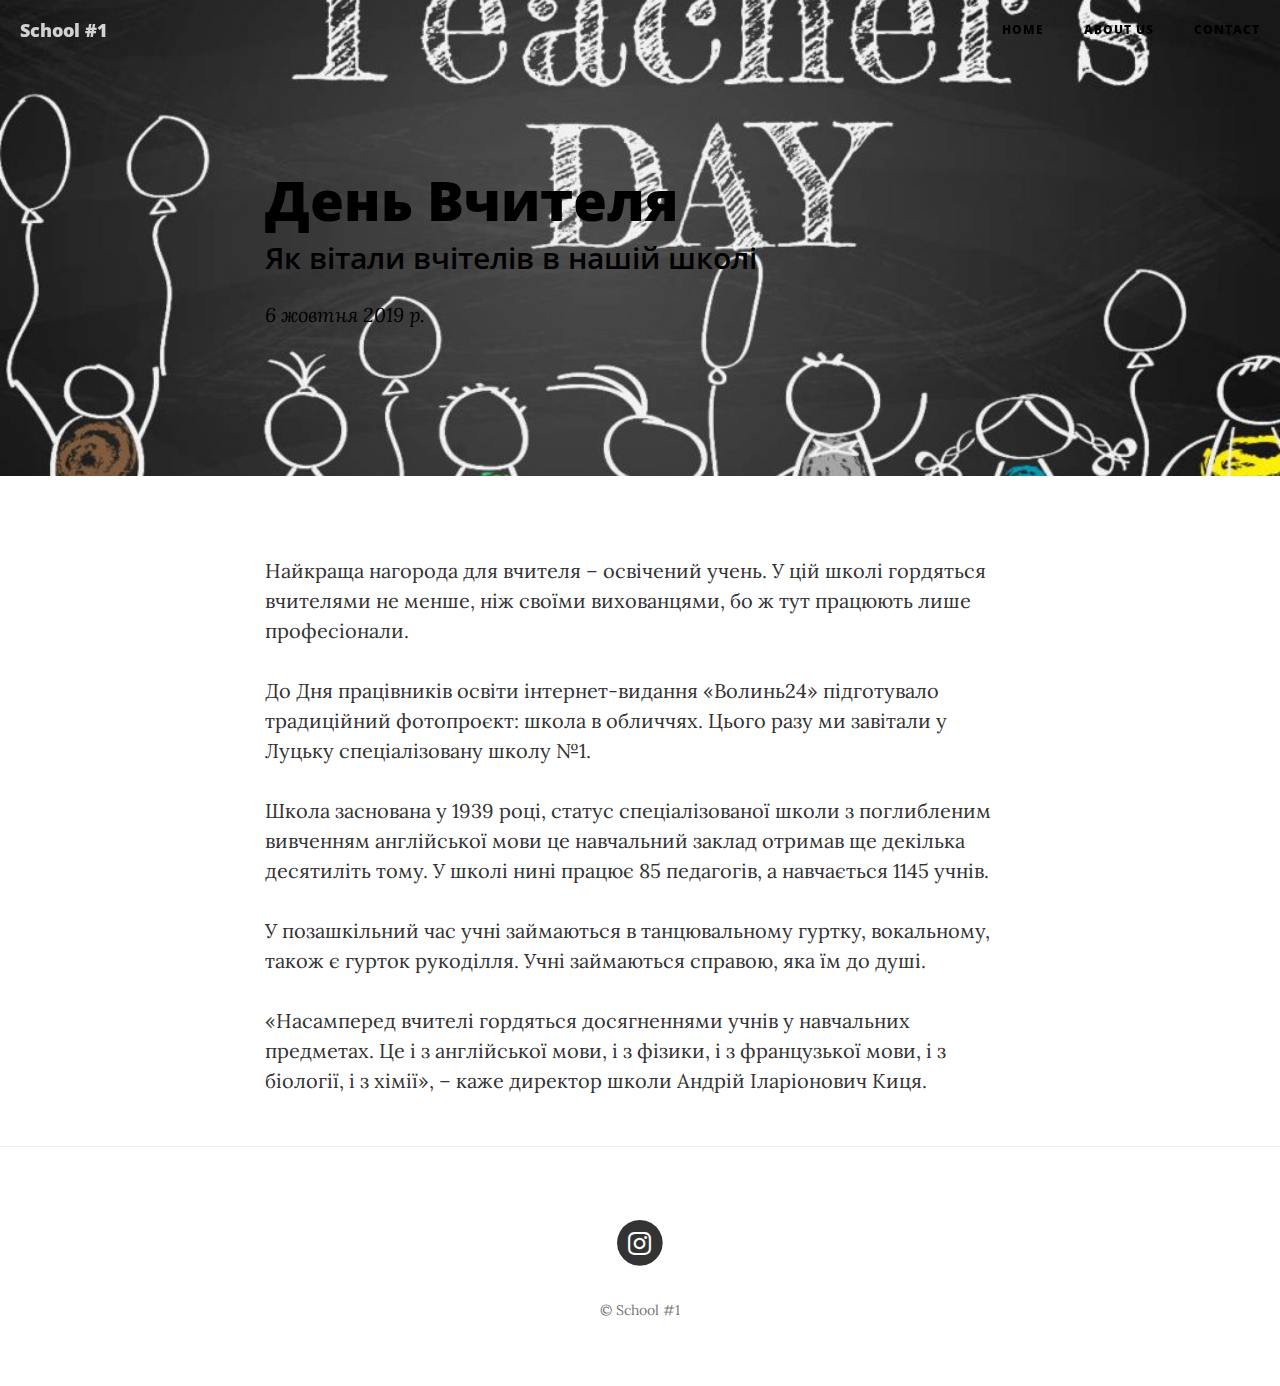
<file: Школа/post4.html>
<!DOCTYPE html>
<html lang="en">

<head>

    <meta charset="utf-8">
    <meta http-equiv="X-UA-Compatible" content="IE=edge">
    <meta name="viewport" content="width=device-width, initial-scale=1">
    <meta name="description" content="">
    <meta name="author" content="">

    <title>Clean Blog - Sample Post</title>

    <!-- Bootstrap Core CSS -->
    <link href="vendor/bootstrap/css/bootstrap.min.css" rel="stylesheet">

    <!-- Theme CSS -->
    <link href="css/clean-blog.min.css" rel="stylesheet">

    <!-- Custom Fonts -->
    <link href="vendor/font-awesome/css/font-awesome.min.css" rel="stylesheet" type="text/css">
    <link href='https://fonts.googleapis.com/css?family=Lora:400,700,400italic,700italic' rel='stylesheet' type='text/css'>
    <link href='https://fonts.googleapis.com/css?family=Open+Sans:300italic,400italic,600italic,700italic,800italic,400,300,600,700,800' rel='stylesheet' type='text/css'>

    <!-- HTML5 Shim and Respond.js IE8 support of HTML5 elements and media queries -->
    <!-- WARNING: Respond.js doesn't work if you view the page via file:// -->
    <!--[if lt IE 9]>
        <script src="https://oss.maxcdn.com/libs/html5shiv/3.7.0/html5shiv.js"></script>
        <script src="https://oss.maxcdn.com/libs/respond.js/1.4.2/respond.min.js"></script>
    <![endif]-->

</head>

<body>

    <!-- Navigation -->
    <nav class="navbar navbar-default navbar-custom navbar-fixed-top">
        <div class="container-fluid">
            <!-- Brand and toggle get grouped for better mobile display -->
            <div class="navbar-header page-scroll">
                <button type="button" class="navbar-toggle" data-toggle="collapse" data-target="#bs-example-navbar-collapse-1">
                    <span class="sr-only">Toggle navigation</span>
                    Menu <i class="fa fa-bars"></i>
                </button>
                <a class="navbar-brand" href="index.html">School #1
</a>
            </div>

            <!-- Collect the nav links, forms, and other content for toggling -->
            <div class="collapse navbar-collapse" id="bs-example-navbar-collapse-1">
                <ul class="nav navbar-nav navbar-right">
                    <li>
                        <a href="index.html">Home</a>
                    </li>
                    <li>
                        <a href="about.html">About us</a>
                    </li>
                    <li>
                        <a href="contact.html">Contact</a>
                    </li>
                </ul>
            </div>
            <!-- /.navbar-collapse -->
        </div>
        <!-- /.container -->
    </nav>

    <!-- Page Header -->
    <!-- Set your background image for this header on the line below. -->
    <header class="intro-header" style="background-image: url('img/post-bg4.jpg')">
        <div class="container">
            <div class="row">
                <div class="col-lg-8 col-lg-offset-2 col-md-10 col-md-offset-1">
                    <div class="post-heading">
                        <h1>День Вчителя</h1>
                        <h2 class="subheading">Як вітали вчітелів в нашій школі</h2>
                        <span class="meta">6 жовтня 2019 р.</span>
                    </div>
                </div>
            </div>
        </div>
    </header>

    <!-- Post Content -->
    <article>
        <div class="container">
            <div class="row">
                <div class="col-lg-8 col-lg-offset-2 col-md-10 col-md-offset-1">
                    <p> Найкраща нагорода для вчителя – освічений учень. У цій школі гордяться вчителями не менше, ніж своїми вихованцями, бо ж тут працюють лише професіонали.</p>

                    <p>До Дня працівників освіти інтернет-видання «Волинь24» підготувало традиційний фотопроєкт: школа в обличчях. Цього разу ми завітали у Луцьку спеціалізовану школу №1.</p>

                    <p>Школа заснована у 1939 році, статус спеціалізованої школи з поглибленим вивченням англійської мови це навчальний заклад отримав ще декілька десятиліть тому. У школі нині працює 85 педагогів, а навчається 1145 учнів.</p>

                    <p>У позашкільний час учні займаються в танцювальному гуртку, вокальному, також є гурток рукоділля. Учні займаються справою, яка їм до душі.</p>

                    <p>«Насамперед вчителі гордяться досягненнями учнів у навчальних предметах. Це і з англійської мови, і з фізики, і з французької мови, і з біології, і з хімії», – каже директор школи Андрій Іларіонович Киця.</p>              
                </div>
            </div>
        </div>
    </article>

    <hr>

    <!-- Footer -->
    <footer>
        <div class="container">
            <div class="row">
                <div class="col-lg-8 col-lg-offset-2 col-md-10 col-md-offset-1">
                    <ul class="list-inline text-center">
                        <li>
                            <a href="https://www.instagram.com/school1_lutsk/">
                                <span class="fa-stack fa-lg">
                                    <i class="fa fa-circle fa-stack-2x"></i>
                                    <i class="fa fa-instagram fa-stack-1x fa-inverse"></i>
                                </span>
                            </a>
                        </li>
                    </ul>
                    <p class="copyright text-muted">&copy; School #1</p>
                </div>
            </div>
        </div>
    </footer>

    <!-- jQuery -->
    <script src="vendor/jquery/jquery.min.js"></script>

    <!-- Bootstrap Core JavaScript -->
    <script src="vendor/bootstrap/js/bootstrap.min.js"></script>

    <!-- Contact Form JavaScript -->
    <script src="js/jqBootstrapValidation.js"></script>
    <script src="js/contact_me.js"></script>

    <!-- Theme JavaScript -->
    <script src="js/clean-blog.min.js"></script>

</body>

</html>
</file>
<file: Школа/css/clean-blog.min.css>
/*!
 * Start Bootstrap - Clean Blog v3.3.7+1 (http://startbootstrap.com/template-overviews/clean-blog)
 * Copyright 2013-2016 Start Bootstrap
 * Licensed under MIT (https://github.com/BlackrockDigital/startbootstrap/blob/gh-pages/LICENSE)
 */a,body{color:#333}.navbar-custom .nav li a,.navbar-custom .navbar-brand,h1,h2,h3,h4,h5,h6{font-weight:800}.caption,.intro-header .page-heading,.intro-header .site-heading,footer .copyright{text-align:center}body{font-family:Lora,'Times New Roman',serif;font-size:20px;-webkit-tap-highlight-color:#0085A1}.intro-header .page-heading .subheading,.intro-header .post-heading .subheading,.intro-header .site-heading .subheading,.navbar-custom,h1,h2,h3,h4,h5,h6{font-family:'Open Sans','Helvetica Neue',Helvetica,Arial,sans-serif}p{line-height:1.5;margin:30px 0}p a{text-decoration:underline}a:focus,a:hover{color:#0085A1}a img:focus,a img:hover{cursor:zoom-in}blockquote{color:#777;font-style:italic}hr.small{max-width:100px;margin:15px auto;border-width:4px;border-color:#fff}.navbar-custom{position:absolute;top:0;left:0;width:100%;z-index:3}.navbar-custom .navbar-header .navbar-toggle{color:#777;font-weight:800;text-transform:uppercase;font-size:12px}.navbar-custom .nav li a{text-transform:uppercase;font-size:12px;letter-spacing:1px}@media only screen and (min-width:768px){.navbar-custom{background:0 0;border-bottom:1px solid transparent}.navbar-custom .navbar-brand{color:#000;padding:20px}.navbar-custom .navbar-brand:focus,.navbar-custom .navbar-brand:hover{color:rgba(255,255,255,.8)}.navbar-custom .nav li a{color:#000;padding:20px}.navbar-custom .nav li a:focus,.navbar-custom .nav li a:hover{color:rgba(255,255,255,.8)}}@media only screen and (min-width:1170px){.navbar-custom{-webkit-transition:background-color .3s;-moz-transition:background-color .3s;transition:background-color .3s;-webkit-transform:translate3d(0,0,0);-moz-transform:translate3d(0,0,0);-ms-transform:translate3d(0,0,0);-o-transform:translate3d(0,0,0);transform:translate3d(0,0,0);-webkit-backface-visibility:hidden;backface-visibility:hidden}.navbar-custom.is-fixed{position:fixed;top:-61px;background-color:rgba(255,255,255,.9);border-bottom:1px solid #f2f2f2;-webkit-transition:-webkit-transform .3s;-moz-transition:-moz-transform .3s;transition:transform .3s}.navbar-custom.is-fixed .navbar-brand{color:#333}.navbar-custom.is-fixed .navbar-brand:focus,.navbar-custom.is-fixed .navbar-brand:hover{color:#0085A1}.navbar-custom.is-fixed .nav li a{color:#333}.navbar-custom.is-fixed .nav li a:focus,.navbar-custom.is-fixed .nav li a:hover{color:#0085A1}.navbar-custom.is-visible{-webkit-transform:translate3d(0,100%,0);-moz-transform:translate3d(0,100%,0);-ms-transform:translate3d(0,100%,0);-o-transform:translate3d(0,100%,0);transform:translate3d(0,100%,0)}}.intro-header{background:center center no-repeat;-webkit-background-size:cover;-moz-background-size:cover;background-size:cover;-o-background-size:cover;margin-bottom:50px}.intro-header .page-heading,.intro-header .post-heading,.intro-header .site-heading{padding:100px 0 50px;color:#000}.intro-header .page-heading h1,.intro-header .site-heading h1{margin-top:0;font-size:50px}.intro-header .page-heading .subheading,.intro-header .site-heading .subheading{font-size:20px;line-height:1.1;display:block;font-weight:1000;margin:10px 0 0}@media only screen and (min-width:768px){.intro-header .page-heading,.intro-header .post-heading,.intro-header .site-heading{padding:150px 0}.intro-header .page-heading h1,.intro-header .site-heading h1{font-size:80px}}.intro-header .post-heading h1{font-size:35px}.intro-header .post-heading .meta,.intro-header .post-heading .subheading{line-height:1.1;display:block}.intro-header .post-heading .subheading{font-size:24px;margin:10px 0 30px;font-weight:600}.intro-header .post-heading .meta{font-family:Lora,'Times New Roman',serif;font-style:italic;font-weight:300;font-size:20px}.intro-header .post-heading .meta a{color:#fff}@media only screen and (min-width:768px){.intro-header .post-heading h1{font-size:55px}.intro-header .post-heading .subheading{font-size:30px}}.post-preview>a{color:#333}.post-preview>a:focus,.post-preview>a:hover{text-decoration:none;color:#0085A1}.post-preview>a>.post-title{font-size:30px;margin-top:30px;margin-bottom:10px}.post-preview>a>.post-subtitle{margin:0 0 10px;font-weight:300}.post-preview>.post-meta{color:#777;font-size:18px;font-style:italic;margin-top:0}.post-preview>.post-meta>a{text-decoration:none;color:#333}.post-preview>.post-meta>a:focus,.post-preview>.post-meta>a:hover{color:#0085A1;text-decoration:underline}@media only screen and (min-width:768px){.post-preview>a>.post-title{font-size:36px}}.section-heading{font-size:36px;margin-top:60px;font-weight:700}.btn,.pager li>a,.pager li>span{font-family:'Open Sans','Helvetica Neue',Helvetica,Arial,sans-serif;text-transform:uppercase;font-weight:800;letter-spacing:1px}.caption{font-size:14px;padding:10px;font-style:italic;margin:0;display:block;border-bottom-right-radius:5px;border-bottom-left-radius:5px}footer{padding:50px 0 65px}footer .list-inline{margin:0;padding:0}footer .copyright{font-size:14px;margin-bottom:0}.floating-label-form-group{font-size:14px;position:relative;margin-bottom:0;padding-bottom:.5em;border-bottom:1px solid #eee}.floating-label-form-group input,.floating-label-form-group textarea{z-index:1;position:relative;padding-right:0;padding-left:0;border:none;border-radius:0;font-size:1.5em;background:0 0;box-shadow:none!important;resize:none}.floating-label-form-group label{display:block;z-index:0;position:relative;top:2em;margin:0;font-size:.85em;line-height:1.764705882em;vertical-align:middle;vertical-align:baseline;opacity:0;-webkit-transition:top .3s ease,opacity .3s ease;-moz-transition:top .3s ease,opacity .3s ease;-ms-transition:top .3s ease,opacity .3s ease;transition:top .3s ease,opacity .3s ease}.floating-label-form-group::not(:first-child){padding-left:14px;border-left:1px solid #eee}.floating-label-form-group-with-value label{top:0;opacity:1}.floating-label-form-group-with-focus label{color:#0085A1}form .row:first-child .floating-label-form-group{border-top:1px solid #eee}.btn{font-size:14px;border-radius:0;padding:15px 25px}.btn-lg{font-size:16px;padding:25px 35px}.btn-default:focus,.btn-default:hover{background-color:#0085A1;border:1px solid #0085A1;color:#fff}.pager{margin:20px 0 0}.pager li>a,.pager li>span{font-size:14px;padding:15px 25px;background-color:#fff;border-radius:0}.pager li>a:focus,.pager li>a:hover{color:#fff;background-color:#0085A1;border:1px solid #0085A1}.pager .disabled>a,.pager .disabled>a:focus,.pager .disabled>a:hover,.pager .disabled>span{color:#777;background-color:#333;cursor:not-allowed}::-moz-selection{color:#fff;text-shadow:none;background:#0085A1}::selection{color:#fff;text-shadow:none;background:#0085A1}img::selection{color:#fff;background:0 0}img::-moz-selection{color:#fff;background:0 0}
</file>
